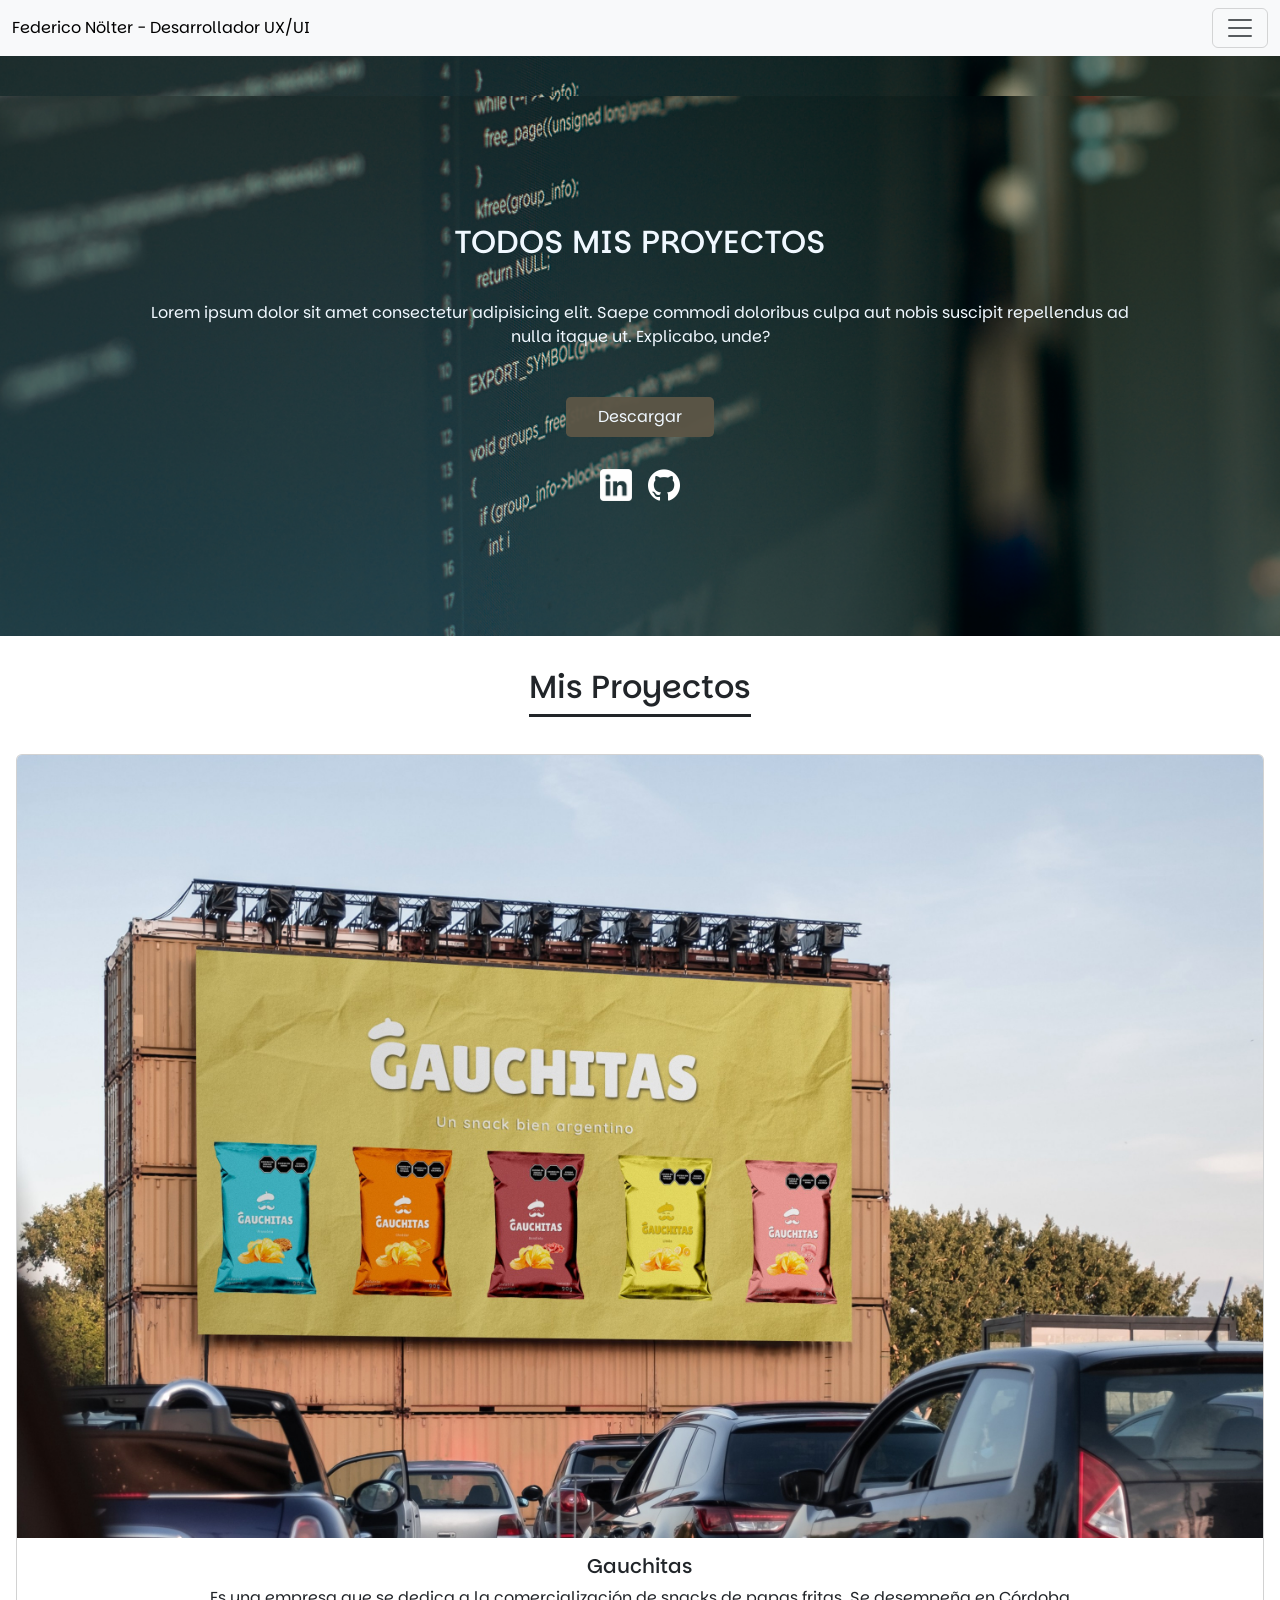
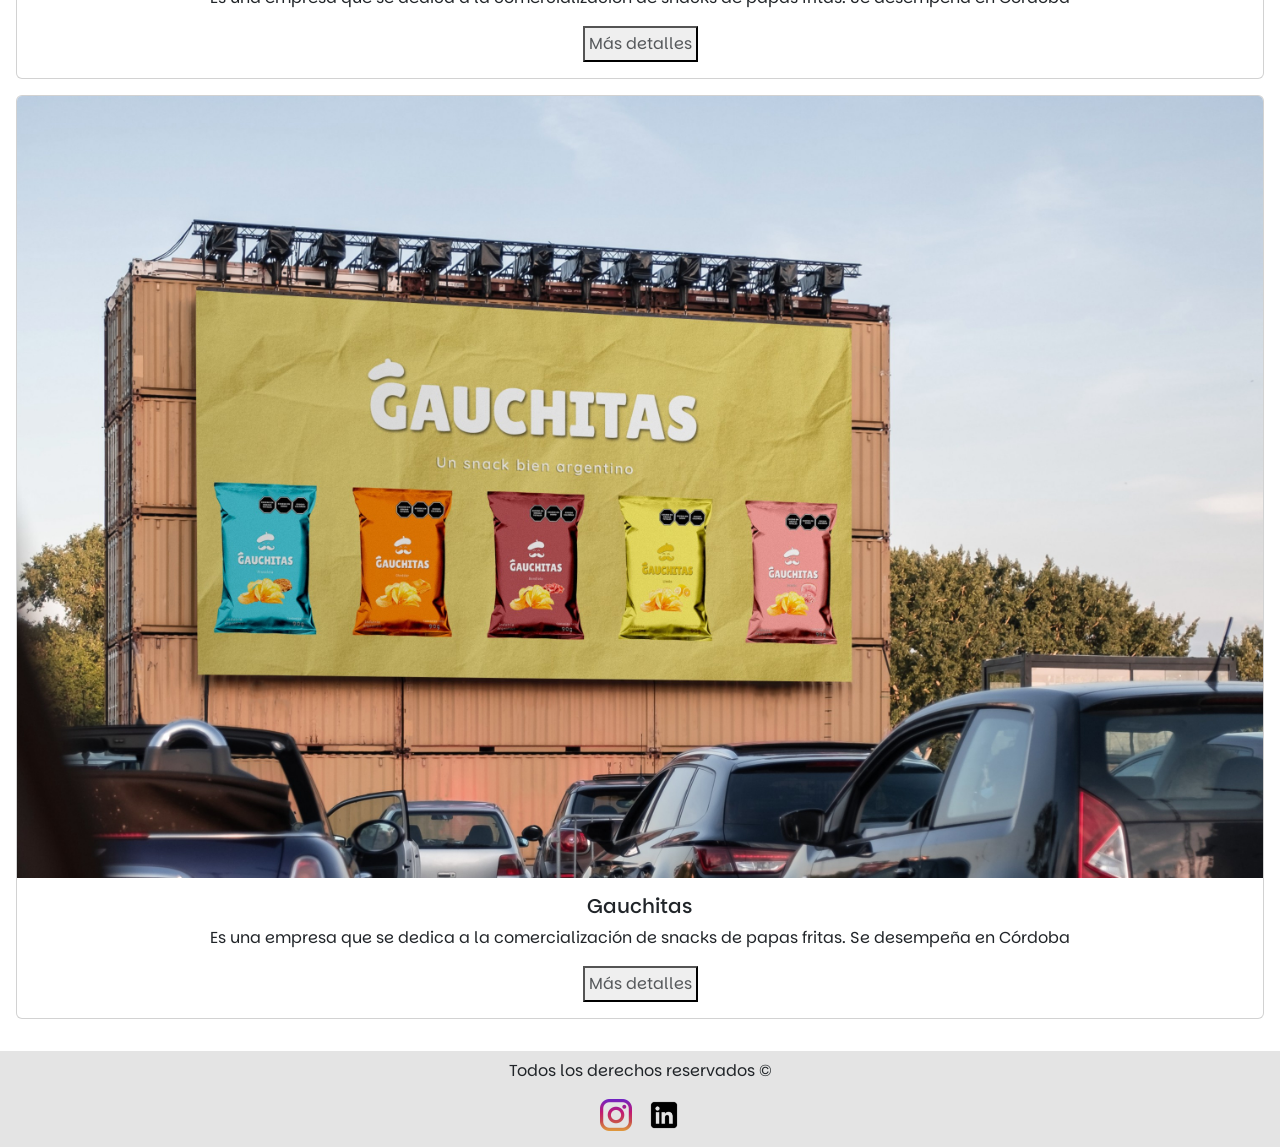
<file: pages/proyectos.html>
<!DOCTYPE html>
<html lang="en">
<head>
    <meta charset="UTF-8">
    <meta name="viewport" content="width=device-width, initial-scale=1.0">
    <title>Federico Nölter | Proyectos</title>
    <link href="https://cdn.jsdelivr.net/npm/bootstrap@5.3.8/dist/css/bootstrap.min.css" rel="stylesheet" integrity="sha384-sRIl4kxILFvY47J16cr9ZwB07vP4J8+LH7qKQnuqkuIAvNWLzeN8tE5YBujZqJLB" crossorigin="anonymous">
    <link rel="stylesheet" href="../css/styles.css">
    <link rel="preconnect" href="https://fonts.googleapis.com">
    <link rel="preconnect" href="https://fonts.gstatic.com" crossorigin>
    <link href="https://fonts.googleapis.com/css2?family=Parkinsans:wght@300..800&display=swap" rel="stylesheet">
</head>
<body>
    <header class="proyectos-header">
        <section class="index-header-contenedor-superior">
        <nav class="navbar bg-body-tertiary fixed-top">
            <div class="container-fluid">
                <a class="navbar-brand" href="#">Federico Nölter - Desarrollador UX/UI</a>
                <button class="navbar-toggler" type="button" data-bs-toggle="offcanvas" data-bs-target="#offcanvasNavbar" aria-controls="offcanvasNavbar" aria-label="Toggle navigation">
                    <span class="navbar-toggler-icon"></span>
                </button>
                <div class="offcanvas offcanvas-end" tabindex="-1" id="offcanvasNavbar" aria-labelledby="offcanvasNavbarLabel">
                    <div class="offcanvas-header">
                        <h5 class="offcanvas-title" id="offcanvasNavbarLabel">Menú</h5>
                        <button type="button" class="btn-close" data-bs-dismiss="offcanvas" aria-label="Close"></button>
                    </div>
                    <div class="offcanvas-body">
                        <ul class="navbar-nav justify-content-end flex-grow-1 pe-3" >
                            <li class="nav-item">
                                <a class="nav-link active" aria-current="page" href="../index.html">Inicio</a>
                            </li>
                            <li class="nav-item">
                                <a class="nav-link" href="#">Sobre Mi</a>
                            </li>
                            <li class="nav-item">
                                <a class="nav-link" href="#">Contacto</a>
                            </li>                            
                        </ul>
                    </div>
                </div>
            </div>
        </nav>            
        </section>
        <section class="index-header-introduccion proyectos-header">
            <h2>TODOS MIS PROYECTOS</h2>
            <p>Lorem ipsum dolor sit amet consectetur adipisicing elit. Saepe commodi doloribus culpa aut nobis suscipit repellendus ad nulla itaque ut. Explicabo, unde?</p>
            <button class="index-header-buttom">Descargar</button>
            <div class="flex-botones">
                <a target="_blank" href="https://www.linkedin.com/in/federico-n%C3%B6lter-a3a96b235/">
                    <img class="index-header-linkedin" src="../img/linkedinWhite.png" alt="Linkedin White">
                </a>
                <a target="_blank" href="https://github.com/FedNol14">
                    <img class="index-header-github" src="../img/githubWhite.png" alt="Git Hub White">
                </a>
            </div>
        </section>
   </header>

   <main class="main-proyectos">
        <section>
            <h2 class="titulo-proyecto titulos-decoration">Mis Proyectos</h2>
            <div class="cards-proyectos">
                <div class="card mb-3 w-100 d-flex justify-content-center">                   
                    <img src="../img/proyectoGauchita.jpg" class="card-img-top" alt="...">
                    <div class="card-body">
                        <h5 class="card-title d-flex justify-content-center">Gauchitas</h5>
                        <p class="card-text d-flex justify-content-center text-center">Es una empresa que se dedica a la comercialización de snacks de papas fritas. Se desempeña en Córdoba</p>
                        <p class="card-text d-flex justify-content-center">
                            <button class="text-body-secondary p-1">Más detalles</button>
                        </p>
                    </div>
                </div>
                <div class="card mb-3 w-100 d-flex justify-content-center">
                    <img src="../img/proyectoGauchita.jpg" class="card-img-top" alt="...">
                    <div class="card-body">
                        <h5 class="card-title d-flex justify-content-center">Gauchitas</h5>
                        <p class="card-text d-flex justify-content-center text-center">Es una empresa que se dedica a la comercialización de snacks de papas fritas. Se desempeña en Córdoba</p>
                        <p class="card-text d-flex justify-content-center">
                            <button class="text-body-secondary p-1">Más detalles</button>
                        </p>
                    </div>
                </div>      
            </div>      

           <!-- <div class="contenedor-proyectos-grid">
                <div class="contenedor-proyectos-grid_1">
                    <img src="../img/proyectoGauchita.jpg" alt="Gauchita">
                    <h3>Gauchitas</h3>
                    <p>Lorem ipsum dolor sit amet consectetur adipisicing elit. Delectus, sequi.</p>
                </div>
                <div class="contenedor-proyectos-grid_2">
                    <img src="../img/proyectoGauchita.jpg" alt="Gauchita">
                    <h3>Gauchitas</h3>
                    <p>Lorem ipsum dolor sit amet consectetur adipisicing elit. Delectus, sequi.</p>
                </div>
                <div class="contenedor-proyectos-grid_3">
                    <img src="../img/proyectoGauchita.jpg" alt="Gauchita">
                    <h3>Gauchitas</h3>
                    <p>Lorem ipsum dolor sit amet consectetur adipisicing elit. Delectus, sequi.</p>
                </div>
            </div> -->
        </section>
   </main>
    <footer class="index-footer">
        <p>Todos los derechos reservados ©</p>
        <div class="footer-container">
            <a href="https://www.instagram.com/fedeenolter/" target="_blank"> 
                <img src="../img/instagram.png" alt="Instagram Logo">            
            </a>
            <a href="https://www.linkedin.com/in/federico-n%C3%B6lter-a3a96b235/" target="_blank">
                <img src="../img/linkedin.png" alt="Lindekin Logo">
            </a>
        </div>
    </footer>
    <script src="https://cdn.jsdelivr.net/npm/bootstrap@5.3.8/dist/js/bootstrap.bundle.min.js" integrity="sha384-FKyoEForCGlyvwx9Hj09JcYn3nv7wiPVlz7YYwJrWVcXK/BmnVDxM+D2scQbITxI" crossorigin="anonymous"></script>
    
</body>
</html>
</file>
<file: css/styles.css>
/* Estilos Generales */

:root{
    --colorBlanco: rgb(240, 248, 255);
    --colorNegro: rgb(0, 0, 0);
}

*{    
    font-family: "Parkinsans", sans-serif !important; 
    font-optical-sizing: auto;
    font-style: normal;
    margin: 0;
    padding: 0;
    box-sizing: border-box;
}

header a{
    color: var(--colorBlanco);
    text-decoration: none;
}

.centrar-texto{
    text-align: center;
}

ul{
    display: flex;
    list-style: none;
    gap: 1rem;
}

.wpp-container{
    background-color: var(--colorNegro);
    width: 4rem;
    height: 4rem;
    border-radius: 50%;
    display: flex;
    align-items: center;
    justify-content: center;
    position: fixed;
    bottom: 1rem;
    right: 1rem;
}

.wpp-logo{
    width: 2.4rem;
}

.titulos-decoration{
    margin: 2rem;
    text-decoration: underline;
    text-underline-offset: 1rem;
    text-align: center;
}

/* Estilos Header */

.index-header{
    background-image: url(../img/background-header.jpg);
    background-size: cover; /* Para que tome las medidas para ajustarse lo mejor posible*/
    background-position: center;
    background-attachment: fixed;
    height: 80vh;
    position: relative;
}

.proyectos-header{
    background-image: url(../img/background-proyectos.jpg);
    background-size: 125vh;
    background-position: 100vh;
    height: 70vh;
}

.navbar-brand{
    font-size: 0.8rem;
}

.navbar-nav li{
    display: flex;
    margin-bottom: 1rem;
    justify-content: center;
    border: solid 1px #c5bcbc;
    border-radius: 0.5rem;
    box-shadow: 1px 1px 5px 0px var(--colorNegro);
    font-weight: 500;
}

.index-header-introduccion{
    color: var(--colorBlanco);
    display: flex;
    flex-direction: column;
    align-items: center;
    justify-content: center;
    height: 55vh;
    gap: 1rem;
    margin-top: 4rem;
}

.index-header-introduccion h2{
    margin-top: 4rem;
    padding: 0.5rem;
    font-size: 1.4rem;
}

.index-header-introduccion p{
    width: 80%;
    padding: 1rem;
    display: flex;
    justify-content: center;
    text-align: center;
}

.flex-botones{
    display: flex;
    padding: 1rem;
    gap: 1rem;
}

.index-header-linkedin{
    width: 2rem;
    height: 2rem;
}

.index-header-github{
    width: 2rem;
    height: 2rem;
}

.index-h1{
    color: var(--colorBlanco);
    font-size: 1rem;
}

.index-header-buttom{
    background-color: rgba(92, 85, 70, 0.966);
    padding: 0.5rem 2rem;
    border-radius: 0.3rem;
    border: none;
    color:var(--colorBlanco);
}

.index-header-contenedor-superior{
    display: flex;
    align-items: center;
    justify-content: space-between;
    padding: 1rem;
}

/* Main Estilos */

.experiencia-container{
    display: flex;
    flex-wrap: wrap;
    gap: 1rem;
    justify-content: center;
    width: 80%;
    margin: auto;
}

.card-experiencia{
    background-color: black;
    height: 35vh;
    color: #fff;
    max-width: 25rem;
    text-align: center;
    padding: 1rem;
    border-radius: 0.5rem;
    padding: 2rem;
}

.card-experiencia h2{
    padding: 0.5rem;
    display: flex;
    text-align: center;
    justify-content: center;
}

.card-experiencia h4{
    padding: 0.5rem;
    display: flex;
    text-align: center;
    justify-content: center;
}

/* Estilos de Main*/

main{
    margin: 2rem 0;
}

.carousel-img{
    height: 14rem;
    object-fit: cover;
}

.carousel-caption h5{
    display: flex;
    justify-content: center;
    color: hsla(0, 20%, 100%, 1);
}

.carousel-caption p{
    color: rgba(250, 250, 250, 0.801)
}

/* Footer Estilos */

footer{
    background-color: rgb(228, 228, 228);
}


.index-footer p{
    display: flex;
    justify-content: center;
    font-weight: 400;
    padding: 0.5rem;
    margin: 0;
}

.footer-container{
    display: flex;
    justify-content: center;
    gap: 1rem;
    padding: 0.5rem;
}

footer img{
    width: 2rem;
    height: 2rem;
    object-fit: cover;
    margin-bottom: 0.5rem;
}

@media only screen and (min-width:750px){
    .index-header{
        height: 67vh;
    }

    .navbar-brand{
        font-size: 1rem;
    }


    .index-header-introduccion h2{
        margin: 0;
        font-size: 2rem;
    }
    

    .proyectos-header{
        background-image: url(../img/background-proyectos.jpg);
        background-size: 150vh;
        background-position: 0;
        height: 60vh;
    }

    .titulo-proyecto{
        background-color: #fff;
        margin-bottom: 3rem;
    }

    .main-proyectos{
        margin-top: 8rem;
        background-color: #fff;
    }

    .cards-proyectos{
        margin: 1rem;
    }

    .carousel-img{
    height: 30rem;
    object-fit: cover;
    }

    .card-experiencia{
        height: 25vh;
    }    

    .card-proyecto{
        width: 90%;
        display: flex;
    }

    .card-proyecto h3{
        width: 100%;
    }

    .contenedor-proyectos-grid p{
        width: 100%;
        display: flex;
        justify-content: center;
    }

}

@media only screen and (min-width:1400px){
    .index-h1{
        font-size: 1.5rem;
        margin: 1rem;
    }


    .index-header-introduccion{
        margin: 0;
        gap: 2rem;
    }

    .proyectos-header{
        background-image: url(../img/background-proyectos.jpg);
        background-size: 210vh;
        background-position: 0;
        height: 70vh;
    }

    .card-experiencia{
        height: 18rem;
    }

    .carousel-item{
        margin-bottom: 1rem;
    }

    .carousel-img{
        height: 38rem;
        width: 100%;
        object-fit: cover;
    }

    .main-proyectos{
        margin: 4rem;
    }


    .contenedor-proyectos-grid{
        display: grid;

    }

    .contenedor-proyectos-grid img{
        display: grid;
    }

    .contenedor-proyectos-grid p{
        width: 100%;
        display: flex;
        justify-content: center;
    }
}
</file>
